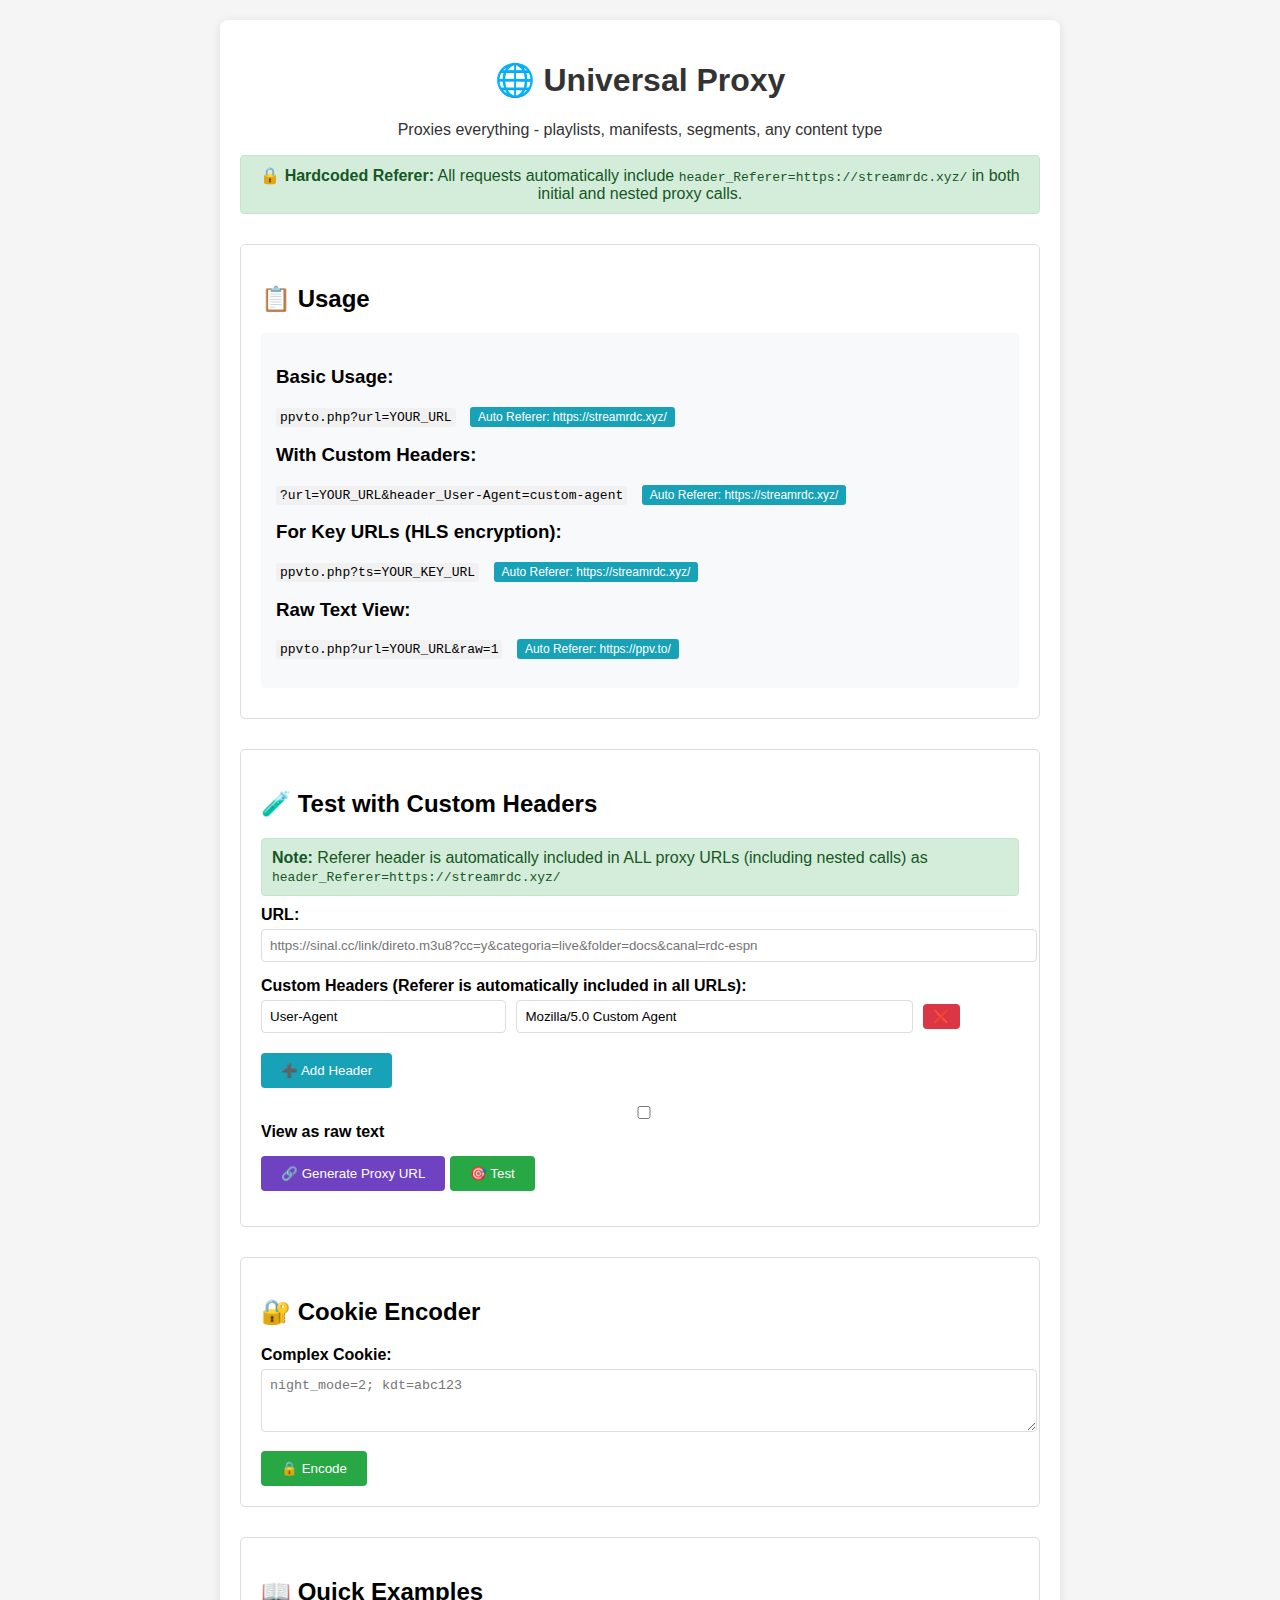
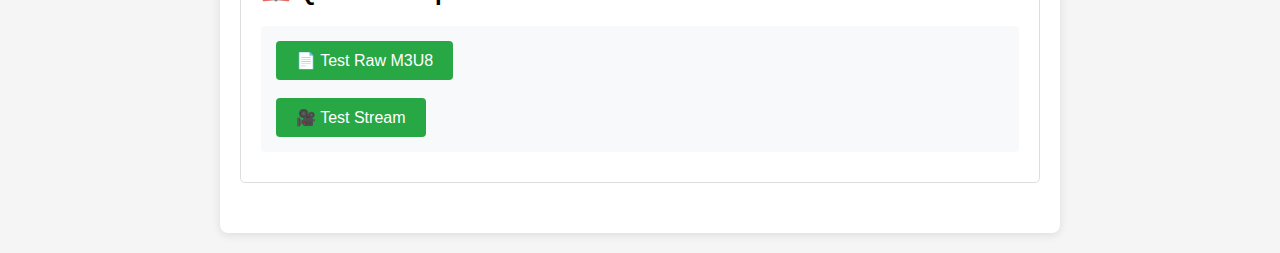
<file: playm3u8/index.html>
<!DOCTYPE html>
<html lang="en">
<head>
    <meta charset="UTF-8">
    <meta name="viewport" content="width=device-width, initial-scale=1.0">
    <title>Universal Proxy</title>
    <style>
        body { font-family: Arial, sans-serif; margin: 20px; background: #f5f5f5; }
        .container { max-width: 800px; margin: 0 auto; background: white; padding: 20px; border-radius: 8px; box-shadow: 0 2px 10px rgba(0,0,0,0.1); }
        .header { text-align: center; margin-bottom: 30px; color: #333; }
        .section { margin-bottom: 30px; padding: 20px; border: 1px solid #ddd; border-radius: 5px; }
        .form-group { margin-bottom: 15px; }
        .form-group label { display: block; margin-bottom: 5px; font-weight: bold; }
        .form-group input, .form-group textarea { width: 100%; padding: 8px; border: 1px solid #ddd; border-radius: 4px; }
        .btn { padding: 10px 20px; background: #28a745; color: white; border: none; border-radius: 4px; cursor: pointer; text-decoration: none; display: inline-block; }
        .btn:hover { background: #218838; }
        .header-row { display: flex; align-items: center; margin-bottom: 10px; }
        .header-row input { flex: none; }
        #generatedUrl { background: #f8f9fa; padding: 15px; border-radius: 4px; border: 1px solid #dee2e6; }
        .example { background: #f8f9fa; padding: 15px; border-radius: 4px; margin: 10px 0; }
        .code { font-family: monospace; background: #f1f1f1; padding: 2px 4px; border-radius: 3px; }
        .info-badge { background: #17a2b8; color: white; padding: 3px 8px; border-radius: 3px; font-size: 12px; margin-left: 10px; }
        .hardcoded-note { background: #d4edda; color: #155724; padding: 10px; border-radius: 4px; border: 1px solid #c3e6cb; margin: 10px 0; }
    </style>
</head>
<body>
    <div class="container">
        <div class="header">
            <h1>🌐 Universal Proxy</h1>
            <p>Proxies everything - playlists, manifests, segments, any content type</p>
            <div class="hardcoded-note">
                <strong>🔒 Hardcoded Referer:</strong> All requests automatically include <code>header_Referer=https://streamrdc.xyz/</code> in both initial and nested proxy calls.
            </div>
        </div>
        <div class="section">
            <h2>📋 Usage</h2>
            <div class="example">
                <h3>Basic Usage:</h3>
                <p><span class="code">ppvto.php?url=YOUR_URL</span> <span class="info-badge">Auto Referer: https://streamrdc.xyz/</span></p>

                <h3>With Custom Headers:</h3>
                <p><span class="code">?url=YOUR_URL&header_User-Agent=custom-agent</span> <span class="info-badge">Auto Referer: https://streamrdc.xyz/</span></p>

                <h3>For Key URLs (HLS encryption):</h3>
                <p><span class="code">ppvto.php?ts=YOUR_KEY_URL</span> <span class="info-badge">Auto Referer: https://streamrdc.xyz/</span></p>

                <h3>Raw Text View:</h3>
                <p><span class="code">ppvto.php?url=YOUR_URL&raw=1</span> <span class="info-badge">Auto Referer: https://ppv.to/</span></p>
            </div>
        </div>
        <div class="section">
            <h2>🧪 Test with Custom Headers</h2>
            <div class="hardcoded-note">
                <strong>Note:</strong> Referer header is automatically included in ALL proxy URLs (including nested calls) as <code>header_Referer=https://streamrdc.xyz/</code>
            </div>
            <form id="proxyForm" method="GET" action="" target="_blank">
                <div class="form-group">
                    <label>URL:</label>
                    <input type="url" name="url" id="testUrl" placeholder="https://sinal.cc/link/direto.m3u8?cc=y&categoria=live&folder=docs&canal=rdc-espn" required>
                </div>

                <div class="form-group">
                    <label>Custom Headers (Referer is automatically included in all URLs):</label>
                    <div id="headersContainer">
                        <div class="header-row" style="margin-bottom: 10px;">
                            <input type="text" placeholder="Header Key (e.g., User-Agent)" style="width: 30%; margin-right: 10px;" class="header-key">
                            <input type="text" placeholder="Header Value" style="width: 50%; margin-right: 10px;" class="header-value">
                            <button type="button" onclick="removeHeader(this)" class="btn" style="background: #dc3545; padding: 5px 10px;">❌</button>
                        </div>
                    </div>
                    <button type="button" onclick="addHeader()" class="btn" style="background: #17a2b8; margin-top: 10px;">➕ Add Header</button>
                </div>

                <div class="form-group">
                    <label><input type="checkbox" name="raw" value="1"> View as raw text</label>
                </div>

                <div class="form-group">
                    <button type="button" onclick="generateProxyUrl()" class="btn" style="background: #6f42c1;">🔗 Generate Proxy URL</button>
                    <button type="submit" class="btn">🎯 Test</button>
                </div>

                <div id="generatedUrl" style="display: none; margin-top: 15px;">
                    <label>Generated Proxy URL:</label>
                    <textarea id="proxyUrlOutput" readonly style="height: 100px; font-family: monospace; font-size: 12px;"></textarea>
                    <button type="button" onclick="copyToClipboard()" class="btn" style="background: #28a745; margin-top: 5px;">📋 Copy URL</button>
                </div>
            </form>
        </div>
        <div class="section">
            <h2>🔐 Cookie Encoder</h2>
            <form method="POST">
                <div class="form-group">
                    <label>Complex Cookie:</label>
                    <textarea name="encode_text" rows="3" placeholder="night_mode=2; kdt=abc123"></textarea>
                </div>
                <button type="submit" name="encode" class="btn">🔒 Encode</button>
            </form>

                    </div>
        <div class="section">
            <h2>📖 Quick Examples</h2>
            <div class="example">
                <a href="?url=https://sinal.cc/link/direto.m3u8?cc=y&categoria=live&folder=docs&canal=rdc-espn" target="_blank" class="btn">📄 Test Raw M3U8</a>
                <br><br>
                <a href="?url=https://sinal.cc/link/direto.m3u8?cc=y&categoria=live&folder=docs&canal=rdc-espn" target="_blank" class="btn">🎥 Test Stream</a>
            </div>
        </div>
    </div>
    <script>
        function addHeader() {
            const container = document.getElementById('headersContainer');
            const headerRow = document.createElement('div');
            headerRow.className = 'header-row';
            headerRow.style.marginBottom = '10px';
            headerRow.innerHTML = `
                <input type="text" placeholder="Header Key (e.g., User-Agent)" style="width: 30%; margin-right: 10px;" class="header-key">
                <input type="text" placeholder="Header Value" style="width: 50%; margin-right: 10px;" class="header-value">
                <button type="button" onclick="removeHeader(this)" class="btn" style="background: #dc3545; padding: 5px 10px;">❌</button>
            `;
            container.appendChild(headerRow);
        }
        function removeHeader(button) {
            const container = document.getElementById('headersContainer');
            // Don't remove if it's the last header row
            if (container.children.length > 1) {
                button.parentElement.remove();
            } else {
                // Clear the values if it's the last one
                const row = button.parentElement;
                row.querySelector('.header-key').value = '';
                row.querySelector('.header-value').value = '';
            }
        }
        function generateProxyUrl() {
            const form = document.getElementById('proxyForm');
            const url = document.getElementById('testUrl').value;

            if (!url) {
                alert('Please enter a URL first');
                return;
            }
            const baseUrl = window.location.protocol + '//' + window.location.host + '/' + 'ppvto.php';
            let proxyUrl = baseUrl + '?url=' + encodeURIComponent(url);
            // Add headers
            const headerRows = document.querySelectorAll('.header-row');
            const headers = [];

            headerRows.forEach(row => {
                const key = row.querySelector('.header-key').value.trim();
                const value = row.querySelector('.header-value').value.trim();

                if (key && value) {
                    headers.push('header_' + encodeURIComponent(key) + '=' + encodeURIComponent(value));
                }
            });
            if (headers.length > 0) {
                proxyUrl += '&' + headers.join('&');
            }
            // Add raw parameter if checked
            const rawCheckbox = form.querySelector('input[name="raw"]');
            if (rawCheckbox && rawCheckbox.checked) {
                proxyUrl += '&raw=1';
            }
            // Display the generated URL
            document.getElementById('proxyUrlOutput').value = proxyUrl;
            document.getElementById('generatedUrl').style.display = 'block';
        }
        function copyToClipboard() {
            const output = document.getElementById('proxyUrlOutput');
            output.select();
            output.setSelectionRange(0, 99999); // For mobile devices
            try {
                document.execCommand('copy');

                // Change button text temporarily
                const button = event.target;
                const originalText = button.innerHTML;
                button.innerHTML = '✅ Copied!';
                button.style.background = '#28a745';

                setTimeout(() => {
                    button.innerHTML = originalText;
                    button.style.background = '#28a745';
                }, 2000);
            } catch (err) {
                alert('Failed to copy to clipboard. Please copy manually.');
            }
        }
        // Update form submission to include dynamic headers
        document.getElementById('proxyForm').addEventListener('submit', function(e) {
            // Clear existing header inputs in the form
            const existingHeaders = this.querySelectorAll('input[name^="header_"]');
            existingHeaders.forEach(input => input.remove());
            // Add dynamic headers to form
            const headerRows = document.querySelectorAll('.header-row');

            headerRows.forEach(row => {
                const key = row.querySelector('.header-key').value.trim();
                const value = row.querySelector('.header-value').value.trim();

                if (key && value) {
                    const hiddenInput = document.createElement('input');
                    hiddenInput.type = 'hidden';
                    hiddenInput.name = 'header_' + key;
                    hiddenInput.value = value;
                    this.appendChild(hiddenInput);
                }
            });
        });
        // Initialize with a User-Agent header example
        document.addEventListener('DOMContentLoaded', function() {
            const firstKeyInput = document.querySelector('.header-key');
            const firstValueInput = document.querySelector('.header-value');

            if (firstKeyInput && firstValueInput) {
                firstKeyInput.value = 'User-Agent';
                firstValueInput.value = 'Mozilla/5.0 Custom Agent';
            }
        });
    </script>
</body>
</html>
</file>
